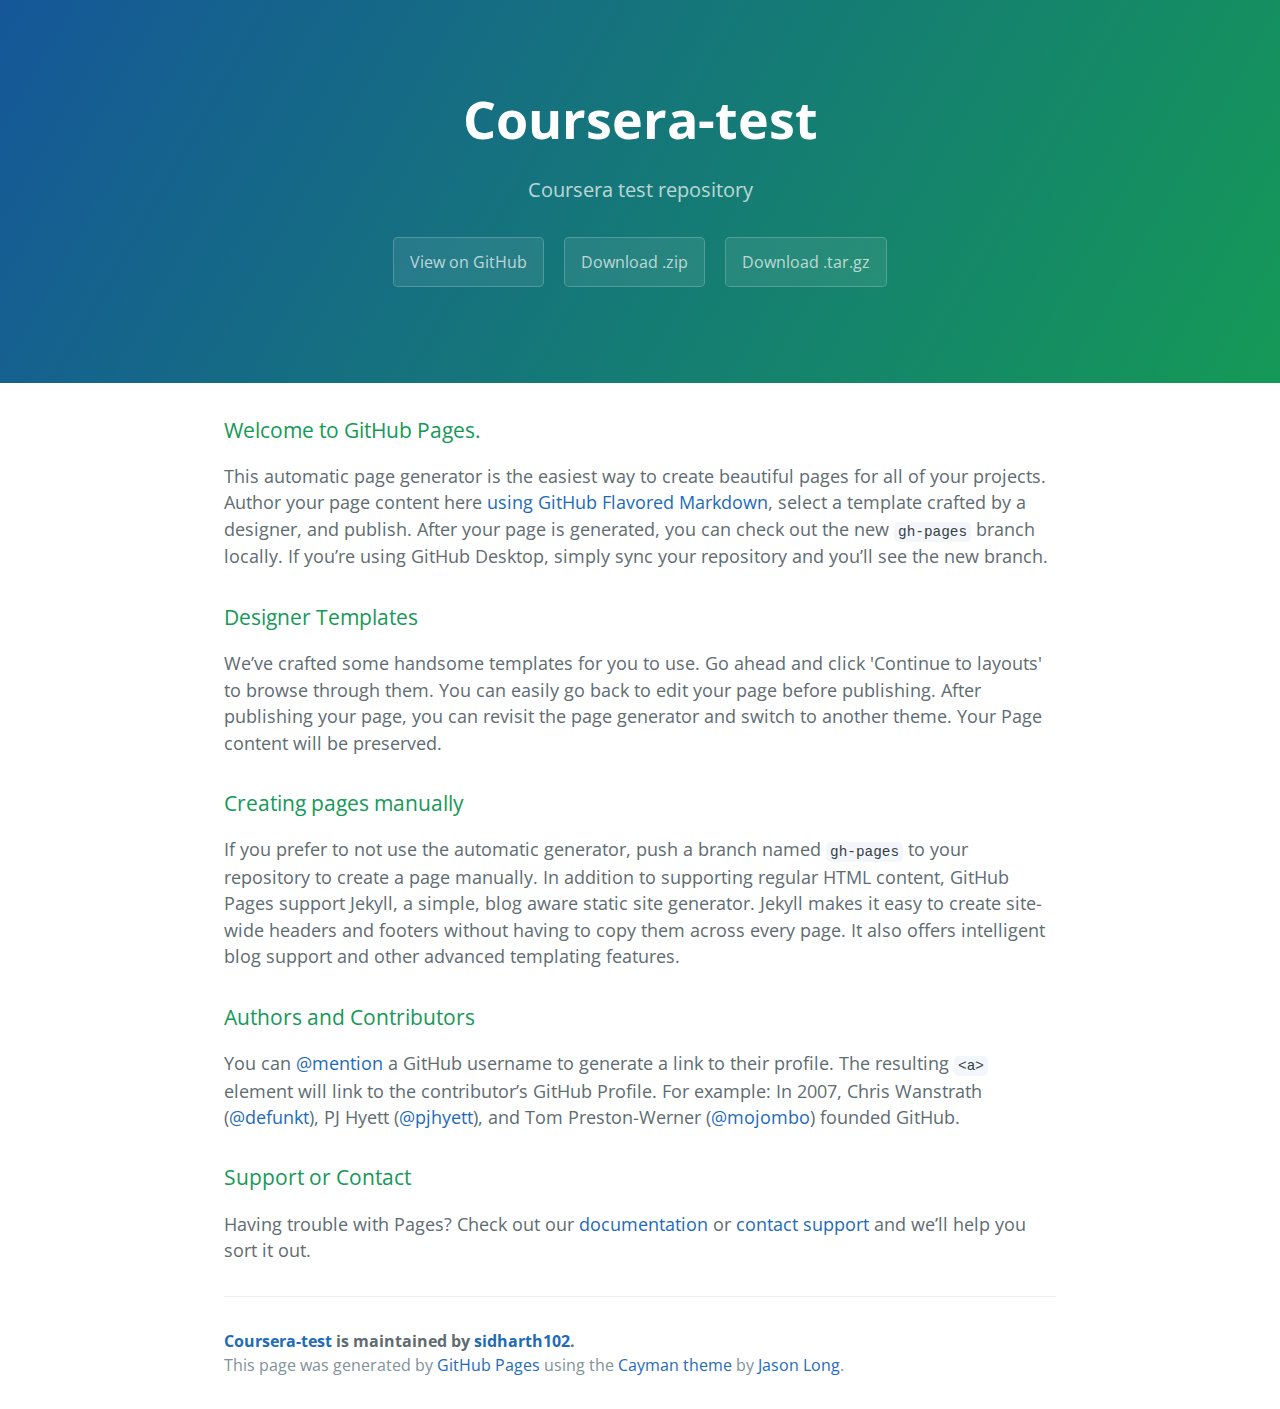
<file: index.html>
<!DOCTYPE html>
<html lang="en-us">
  <head>
    <meta charset="UTF-8">
    <title>Coursera-test by sidharth102</title>
    <meta name="viewport" content="width=device-width, initial-scale=1">
    <link rel="stylesheet" type="text/css" href="stylesheets/normalize.css" media="screen">
    <link href='https://fonts.googleapis.com/css?family=Open+Sans:400,700' rel='stylesheet' type='text/css'>
    <link rel="stylesheet" type="text/css" href="stylesheets/stylesheet.css" media="screen">
    <link rel="stylesheet" type="text/css" href="stylesheets/github-light.css" media="screen">
  </head>
  <body>
    <section class="page-header">
      <h1 class="project-name">Coursera-test</h1>
      <h2 class="project-tagline">Coursera test repository</h2>
      <a href="https://github.com/sidharth102/coursera-test" class="btn">View on GitHub</a>
      <a href="https://github.com/sidharth102/coursera-test/zipball/master" class="btn">Download .zip</a>
      <a href="https://github.com/sidharth102/coursera-test/tarball/master" class="btn">Download .tar.gz</a>
    </section>

    <section class="main-content">
      <h3>
<a id="welcome-to-github-pages" class="anchor" href="#welcome-to-github-pages" aria-hidden="true"><span aria-hidden="true" class="octicon octicon-link"></span></a>Welcome to GitHub Pages.</h3>

<p>This automatic page generator is the easiest way to create beautiful pages for all of your projects. Author your page content here <a href="https://guides.github.com/features/mastering-markdown/">using GitHub Flavored Markdown</a>, select a template crafted by a designer, and publish. After your page is generated, you can check out the new <code>gh-pages</code> branch locally. If you’re using GitHub Desktop, simply sync your repository and you’ll see the new branch.</p>

<h3>
<a id="designer-templates" class="anchor" href="#designer-templates" aria-hidden="true"><span aria-hidden="true" class="octicon octicon-link"></span></a>Designer Templates</h3>

<p>We’ve crafted some handsome templates for you to use. Go ahead and click 'Continue to layouts' to browse through them. You can easily go back to edit your page before publishing. After publishing your page, you can revisit the page generator and switch to another theme. Your Page content will be preserved.</p>

<h3>
<a id="creating-pages-manually" class="anchor" href="#creating-pages-manually" aria-hidden="true"><span aria-hidden="true" class="octicon octicon-link"></span></a>Creating pages manually</h3>

<p>If you prefer to not use the automatic generator, push a branch named <code>gh-pages</code> to your repository to create a page manually. In addition to supporting regular HTML content, GitHub Pages support Jekyll, a simple, blog aware static site generator. Jekyll makes it easy to create site-wide headers and footers without having to copy them across every page. It also offers intelligent blog support and other advanced templating features.</p>

<h3>
<a id="authors-and-contributors" class="anchor" href="#authors-and-contributors" aria-hidden="true"><span aria-hidden="true" class="octicon octicon-link"></span></a>Authors and Contributors</h3>

<p>You can <a href="https://help.github.com/articles/basic-writing-and-formatting-syntax/#mentioning-users-and-teams" class="user-mention">@mention</a> a GitHub username to generate a link to their profile. The resulting <code>&lt;a&gt;</code> element will link to the contributor’s GitHub Profile. For example: In 2007, Chris Wanstrath (<a href="https://github.com/defunkt" class="user-mention">@defunkt</a>), PJ Hyett (<a href="https://github.com/pjhyett" class="user-mention">@pjhyett</a>), and Tom Preston-Werner (<a href="https://github.com/mojombo" class="user-mention">@mojombo</a>) founded GitHub.</p>

<h3>
<a id="support-or-contact" class="anchor" href="#support-or-contact" aria-hidden="true"><span aria-hidden="true" class="octicon octicon-link"></span></a>Support or Contact</h3>

<p>Having trouble with Pages? Check out our <a href="https://help.github.com/pages">documentation</a> or <a href="https://github.com/contact">contact support</a> and we’ll help you sort it out.</p>

      <footer class="site-footer">
        <span class="site-footer-owner"><a href="https://github.com/sidharth102/coursera-test">Coursera-test</a> is maintained by <a href="https://github.com/sidharth102">sidharth102</a>.</span>

        <span class="site-footer-credits">This page was generated by <a href="https://pages.github.com">GitHub Pages</a> using the <a href="https://github.com/jasonlong/cayman-theme">Cayman theme</a> by <a href="https://twitter.com/jasonlong">Jason Long</a>.</span>
      </footer>

    </section>

  
  </body>
</html>
</file>
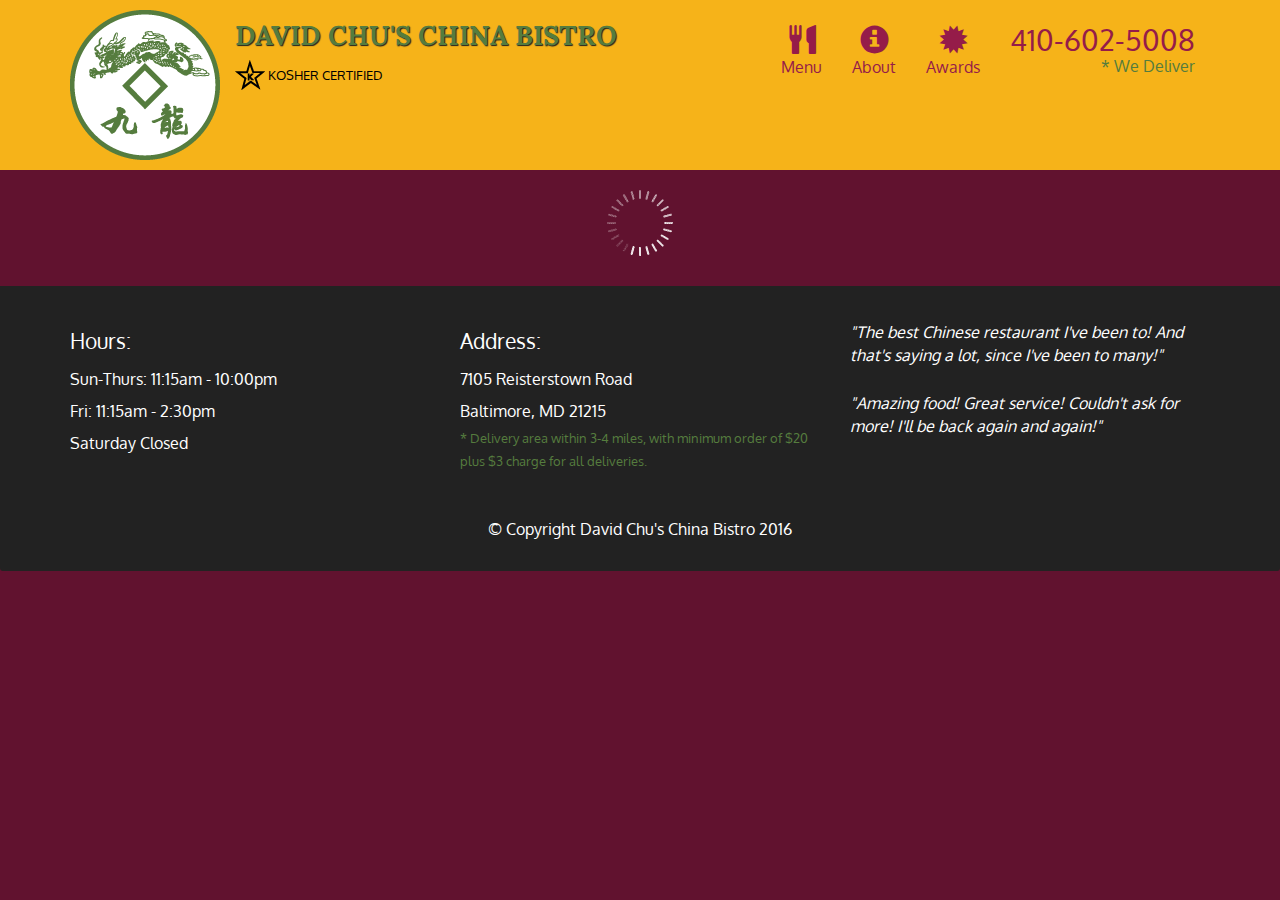
<file: mod4-sol/index.html>
<!doctype html>
<html lang="en">
  <head>
    <meta charset="utf-8">
    <meta http-equiv="X-UA-Compatible" content="IE=edge">
    <meta name="viewport" content="width=device-width, initial-scale=1">
    <title>David Chu's China Bistro</title>
    <link rel="stylesheet" href="css/bootstrap.min.css">
    <link rel="stylesheet" href="css/styles.css">
    <link href='https://fonts.googleapis.com/css?family=Oxygen:400,300,700' rel='stylesheet' type='text/css'>
    <link href='https://fonts.googleapis.com/css?family=Lora' rel='stylesheet' type='text/css'>
  </head>
<body>
  <header>
    <nav id="header-nav" class="navbar navbar-default">
      <div class="container">
        <div class="navbar-header">
          <a href="index.html" class="pull-left visible-md visible-lg">
            <div id="logo-img" alt="Logo image"></div>
          </a>

          <div class="navbar-brand">
            <a href="index.html"><h1>David Chu's China Bistro</h1></a>
            <p>
              <img src="images/star-k-logo.png" alt="Kosher certification">
              <span>Kosher Certified</span>
            </p>
          </div>

          <button id="navbarToggle" type="button" class="navbar-toggle collapsed" data-toggle="collapse" data-target="#collapsable-nav" aria-expanded="false">
            <span class="sr-only">Toggle navigation</span>
            <span class="icon-bar"></span>
            <span class="icon-bar"></span>
            <span class="icon-bar"></span>
          </button>
        </div>
        
        <div id="collapsable-nav" class="collapse navbar-collapse">
           <ul id="nav-list" class="nav navbar-nav navbar-right">
            <li id="navHomeButton" class="visible-xs active">
              <a href="index.html">
                <span class="glyphicon glyphicon-home"></span> Home</a>
            </li>
            <li id="navMenuButton">
              <a href="#" onclick="$dc.loadMenuCategories();">
                <span class="glyphicon glyphicon-cutlery"></span><br class="hidden-xs"> Menu</a>
            </li>
            <li>
              <a href="#">
                <span class="glyphicon glyphicon-info-sign"></span><br class="hidden-xs"> About</a>
            </li>
            <li>
              <a href="#">
                <span class="glyphicon glyphicon-certificate"></span><br class="hidden-xs"> Awards</a>
            </li>
            <li id="phone" class="hidden-xs">
              <a href="tel:410-602-5008">
                <span>410-602-5008</span></a><div>* We Deliver</div>
            </li>
          </ul><!-- #nav-list -->
        </div><!-- .collapse .navbar-collapse -->
      </div><!-- .container -->
    </nav><!-- #header-nav -->
  </header>

  <div id="call-btn" class="visible-xs">
    <a class="btn" href="tel:410-602-5008">
    <span class="glyphicon glyphicon-earphone"></span>
    410-602-5008
    </a>
  </div>
  <div id="xs-deliver" class="text-center visible-xs">* We Deliver</div>

  <div id="main-content" class="container"></div>

  <footer class="panel-footer">
    <div class="container">
      <div class="row">
        <section id="hours" class="col-sm-4">
          <span>Hours:</span><br>
          Sun-Thurs: 11:15am - 10:00pm<br>
          Fri: 11:15am - 2:30pm<br>
          Saturday Closed
          <hr class="visible-xs">
        </section>
        <section id="address" class="col-sm-4">
          <span>Address:</span><br>
          7105 Reisterstown Road<br>
          Baltimore, MD 21215
          <p>* Delivery area within 3-4 miles, with minimum order of $20 plus $3 charge for all deliveries.</p>
          <hr class="visible-xs">
        </section>
        <section id="testimonials" class="col-sm-4">
          <p>"The best Chinese restaurant I've been to! And that's saying a lot, since I've been to many!"</p>
          <p>"Amazing food! Great service! Couldn't ask for more! I'll be back again and again!"</p>
        </section>
      </div>
      <div class="text-center">&copy; Copyright David Chu's China Bistro 2016</div>
    </div>
  </footer>

  <!-- jQuery (Bootstrap JS plugins depend on it) -->
  <script src="js/jquery-2.1.4.min.js"></script>
  <script src="js/bootstrap.min.js"></script>
  <script src="js/ajax-utils.js"></script>
  <script src="js/script.js"></script>
</body>
</html>
</file>
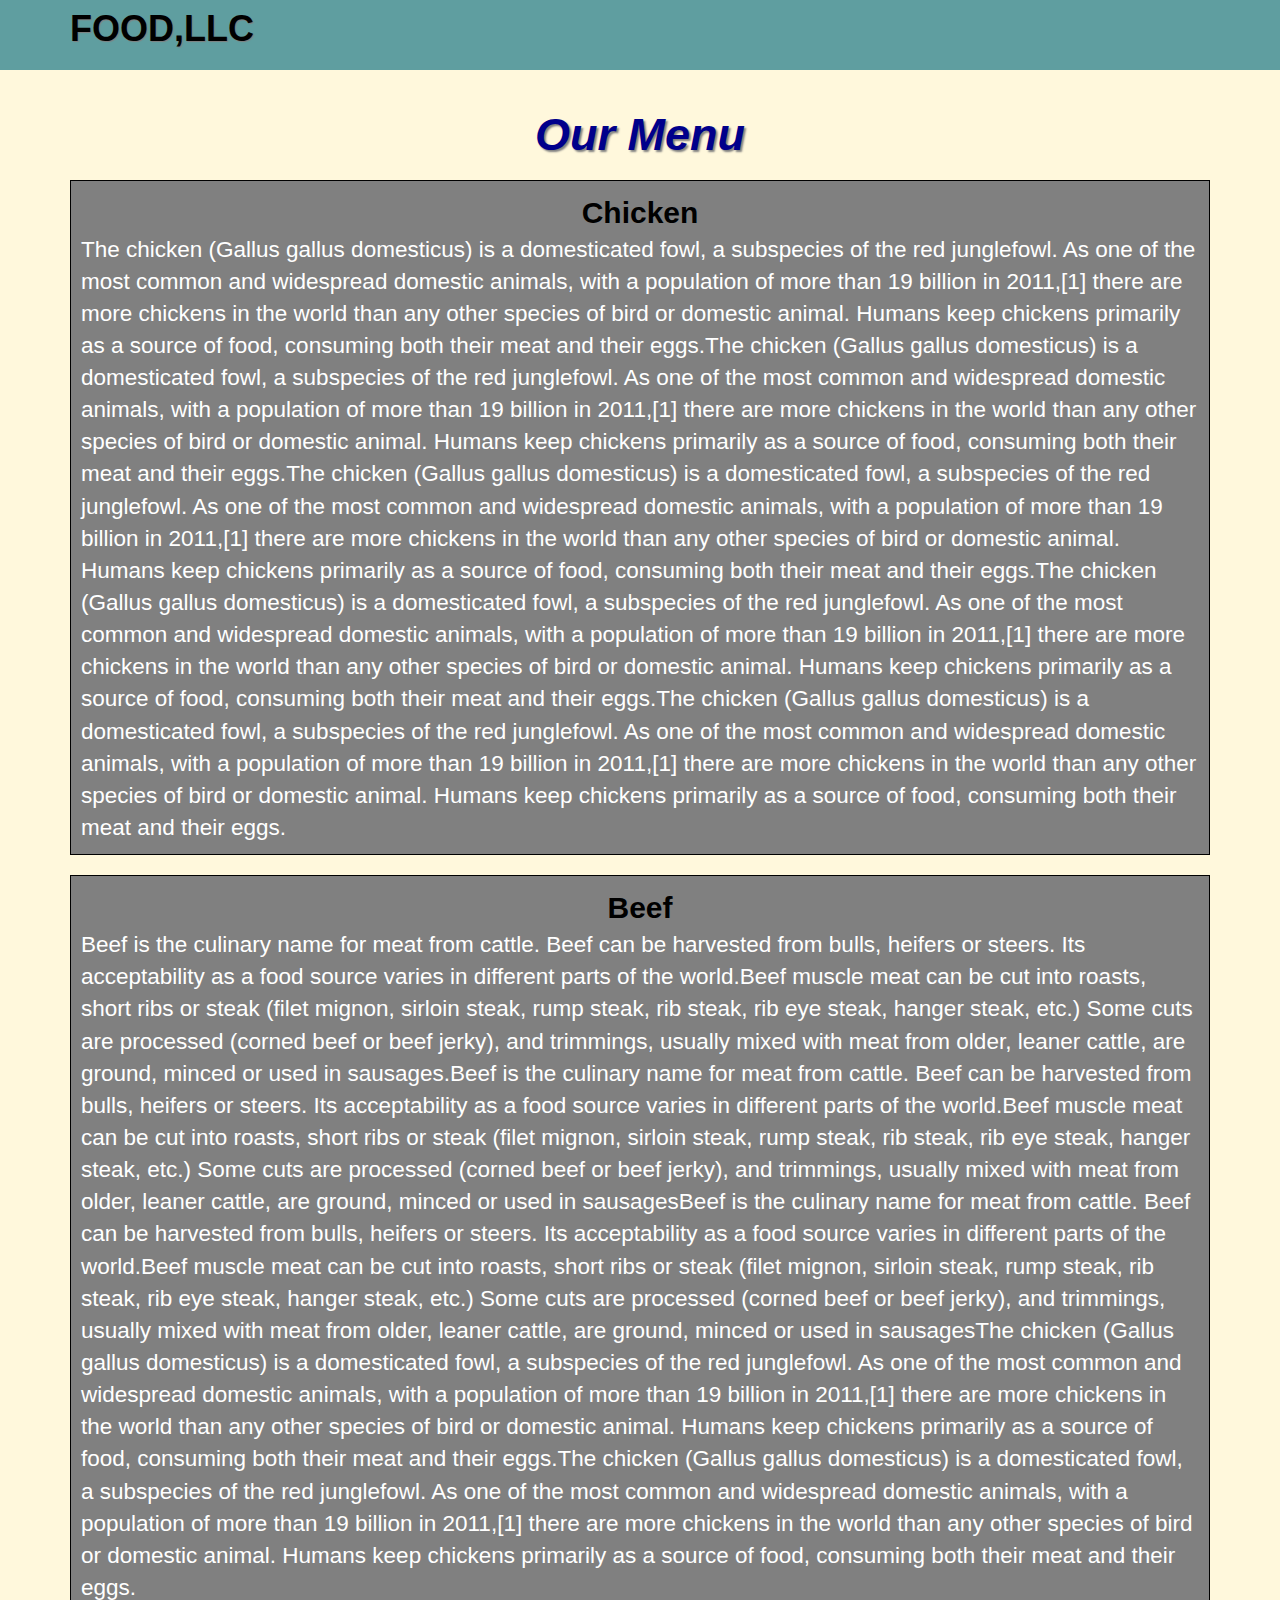
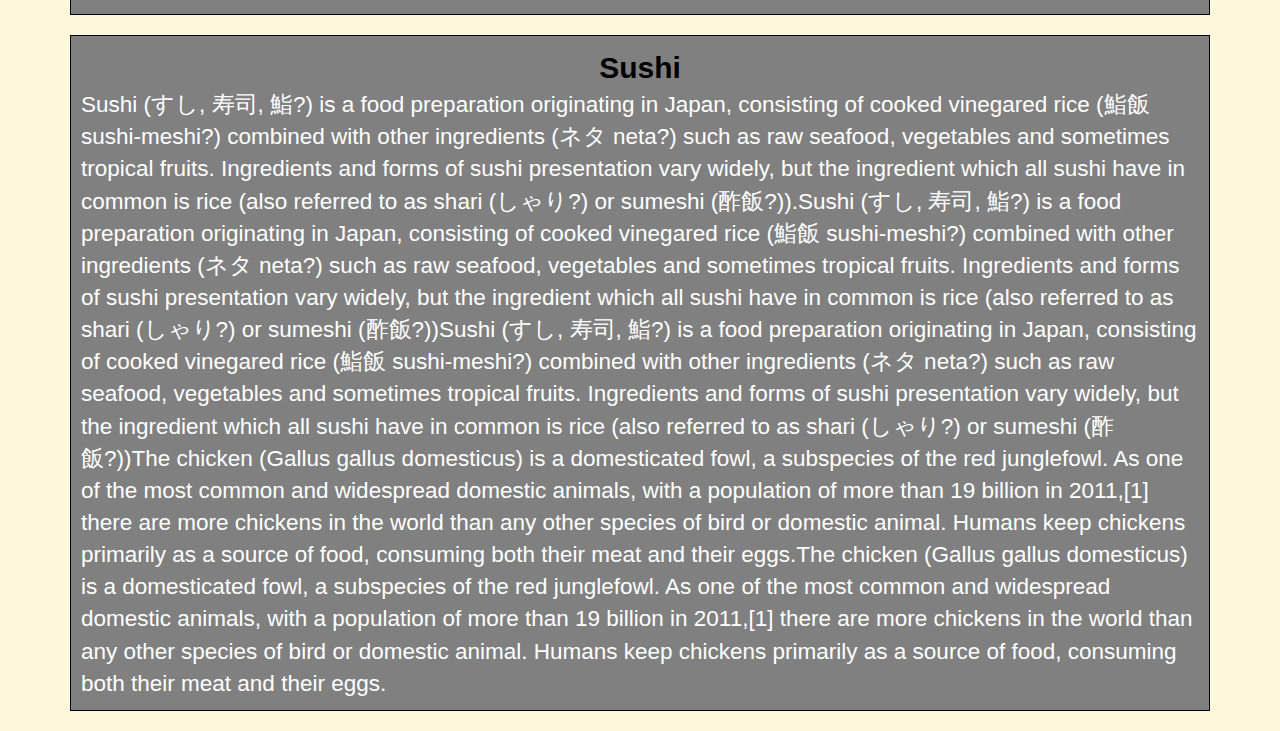
<file: Site 1/index.html>
<!DOCTYPE html>
<html lang="en">
  <head>
    <meta charset="utf-8">
    <meta http-equiv="X-UA-Compatible" content="IE=edge">
    <meta name="viewport" content="width=device-width, initial-scale=1">
    <title>FOOD</title>
    <link rel="stylesheet" href="css/bootstrap.min.css">
    <link rel="stylesheet" href="css/styles.css">
    </head>  
    <body>
      <header>
        <nav id="header-nav" class="navbar navbar-default">
          <div class="container">
              <div class="navbar-header">
            <div class="navbar-brand">
              <a href="index.html"><h1>FOOD,LLC</h1></a>    
              </div>
              
              <button type="button" class="navbar-toggle collapsed" data-toggle="collapse" data-target="#collapse-1" aria-expanded="false">
        <span class="sr-only">Toggle navigation</span>
        <span class="icon-bar"></span>
        <span class="icon-bar"></span>
        <span class="icon-bar"></span>
      </button>
                  </div>
              
              <div id="collapse-1" class="collapse navbar-collapse">
              <ul id="nav-list" class="nav navbar-nav navbar-right">
                  <li class="visible-xs">
                  <a href="#sec1">Chicken</a>
                  </li>
                  <li class="visible-xs">
                  <a href="#sec2">Beef</a>
                  </li>
                  <li class="visible-xs">
                  <a href="#sec3">Sushi</a>
                  </li>
                  </ul>
              </div>
            </div>
          </nav>
        </header>
        
        <div id="main-content" class="container">
        <h1 class="text-center">Our Menu</h1>
          <div class="row">
            <div class="col-xs-12">
	           <section id="sec1">
                 <h2>Chicken</h2>    
                    The chicken (Gallus gallus domesticus) is a domesticated fowl, a subspecies of the red junglefowl. As one of the most common and widespread domestic animals, with a population of more than 19 billion in 2011,[1] there are more chickens in the world than any other species of bird or domestic animal. Humans keep chickens primarily as a source of food, consuming both their meat and their eggs.The chicken (Gallus gallus domesticus) is a domesticated fowl, a subspecies of the red junglefowl. As one of the most common and widespread domestic animals, with a population of more than 19 billion in 2011,[1] there are more chickens in the world than any other species of bird or domestic animal. Humans keep chickens primarily as a source of food, consuming both their meat and their eggs.The chicken (Gallus gallus domesticus) is a domesticated fowl, a subspecies of the red junglefowl. As one of the most common and widespread domestic animals, with a population of more than 19 billion in 2011,[1] there are more chickens in the world than any other species of bird or domestic animal. Humans keep chickens primarily as a source of food, consuming both their meat and their eggs.The chicken (Gallus gallus domesticus) is a domesticated fowl, a subspecies of the red junglefowl. As one of the most common and widespread domestic animals, with a population of more than 19 billion in 2011,[1] there are more chickens in the world than any other species of bird or domestic animal. Humans keep chickens primarily as a source of food, consuming both their meat and their eggs.The chicken (Gallus gallus domesticus) is a domesticated fowl, a subspecies of the red junglefowl. As one of the most common and widespread domestic animals, with a population of more than 19 billion in 2011,[1] there are more chickens in the world than any other species of bird or domestic animal. Humans keep chickens primarily as a source of food, consuming both their meat and their eggs.</section>
            </div>
            <div class="col-xs-12">
                <section id="sec2">
                  <h2>Beef</h2> 
                    Beef is the culinary name for meat from cattle. Beef can be harvested from bulls, heifers or steers. Its acceptability as a food source varies in different parts of the world.Beef muscle meat can be cut into roasts, short ribs or steak (filet mignon, sirloin steak, rump steak, rib steak, rib eye steak, hanger steak, etc.) Some cuts are processed (corned beef or beef jerky), and trimmings, usually mixed with meat from older, leaner cattle, are ground, minced or used in sausages.Beef is the culinary name for meat from cattle. Beef can be harvested from bulls, heifers or steers. Its acceptability as a food source varies in different parts of the world.Beef muscle meat can be cut into roasts, short ribs or steak (filet mignon, sirloin steak, rump steak, rib steak, rib eye steak, hanger steak, etc.) Some cuts are processed (corned beef or beef jerky), and trimmings, usually mixed with meat from older, leaner cattle, are ground, minced or used in sausagesBeef is the culinary name for meat from cattle. Beef can be harvested from bulls, heifers or steers. Its acceptability as a food source varies in different parts of the world.Beef muscle meat can be cut into roasts, short ribs or steak (filet mignon, sirloin steak, rump steak, rib steak, rib eye steak, hanger steak, etc.) Some cuts are processed (corned beef or beef jerky), and trimmings, usually mixed with meat from older, leaner cattle, are ground, minced or used in sausagesThe chicken (Gallus gallus domesticus) is a domesticated fowl, a subspecies of the red junglefowl. As one of the most common and widespread domestic animals, with a population of more than 19 billion in 2011,[1] there are more chickens in the world than any other species of bird or domestic animal. Humans keep chickens primarily as a source of food, consuming both their meat and their eggs.The chicken (Gallus gallus domesticus) is a domesticated fowl, a subspecies of the red junglefowl. As one of the most common and widespread domestic animals, with a population of more than 19 billion in 2011,[1] there are more chickens in the world than any other species of bird or domestic animal. Humans keep chickens primarily as a source of food, consuming both their meat and their eggs.</section>
            </div>
            <div class="col-xs-12">
                <section id="sec3">
                  <h2>Sushi</h2> 
                    Sushi (すし, 寿司, 鮨?) is a food preparation originating in Japan, consisting of cooked vinegared rice (鮨飯 sushi-meshi?) combined with other ingredients (ネタ neta?) such as raw seafood, vegetables and sometimes tropical fruits. Ingredients and forms of sushi presentation vary widely, but the ingredient which all sushi have in common is rice (also referred to as shari (しゃり?) or sumeshi (酢飯?)).Sushi (すし, 寿司, 鮨?) is a food preparation originating in Japan, consisting of cooked vinegared rice (鮨飯 sushi-meshi?) combined with other ingredients (ネタ neta?) such as raw seafood, vegetables and sometimes tropical fruits. Ingredients and forms of sushi presentation vary widely, but the ingredient which all sushi have in common is rice (also referred to as shari (しゃり?) or sumeshi (酢飯?))Sushi (すし, 寿司, 鮨?) is a food preparation originating in Japan, consisting of cooked vinegared rice (鮨飯 sushi-meshi?) combined with other ingredients (ネタ neta?) such as raw seafood, vegetables and sometimes tropical fruits. Ingredients and forms of sushi presentation vary widely, but the ingredient which all sushi have in common is rice (also referred to as shari (しゃり?) or sumeshi (酢飯?))The chicken (Gallus gallus domesticus) is a domesticated fowl, a subspecies of the red junglefowl. As one of the most common and widespread domestic animals, with a population of more than 19 billion in 2011,[1] there are more chickens in the world than any other species of bird or domestic animal. Humans keep chickens primarily as a source of food, consuming both their meat and their eggs.The chicken (Gallus gallus domesticus) is a domesticated fowl, a subspecies of the red junglefowl. As one of the most common and widespread domestic animals, with a population of more than 19 billion in 2011,[1] there are more chickens in the world than any other species of bird or domestic animal. Humans keep chickens primarily as a source of food, consuming both their meat and their eggs.</section>
            </div>    	
          </div>
        </div>
        
        
        
        
        <script src="js/jquery-1.12.2.min.js"></script>
        <script src="js/bootstrap.min.js"></script>
      </body>
</html>
</file>
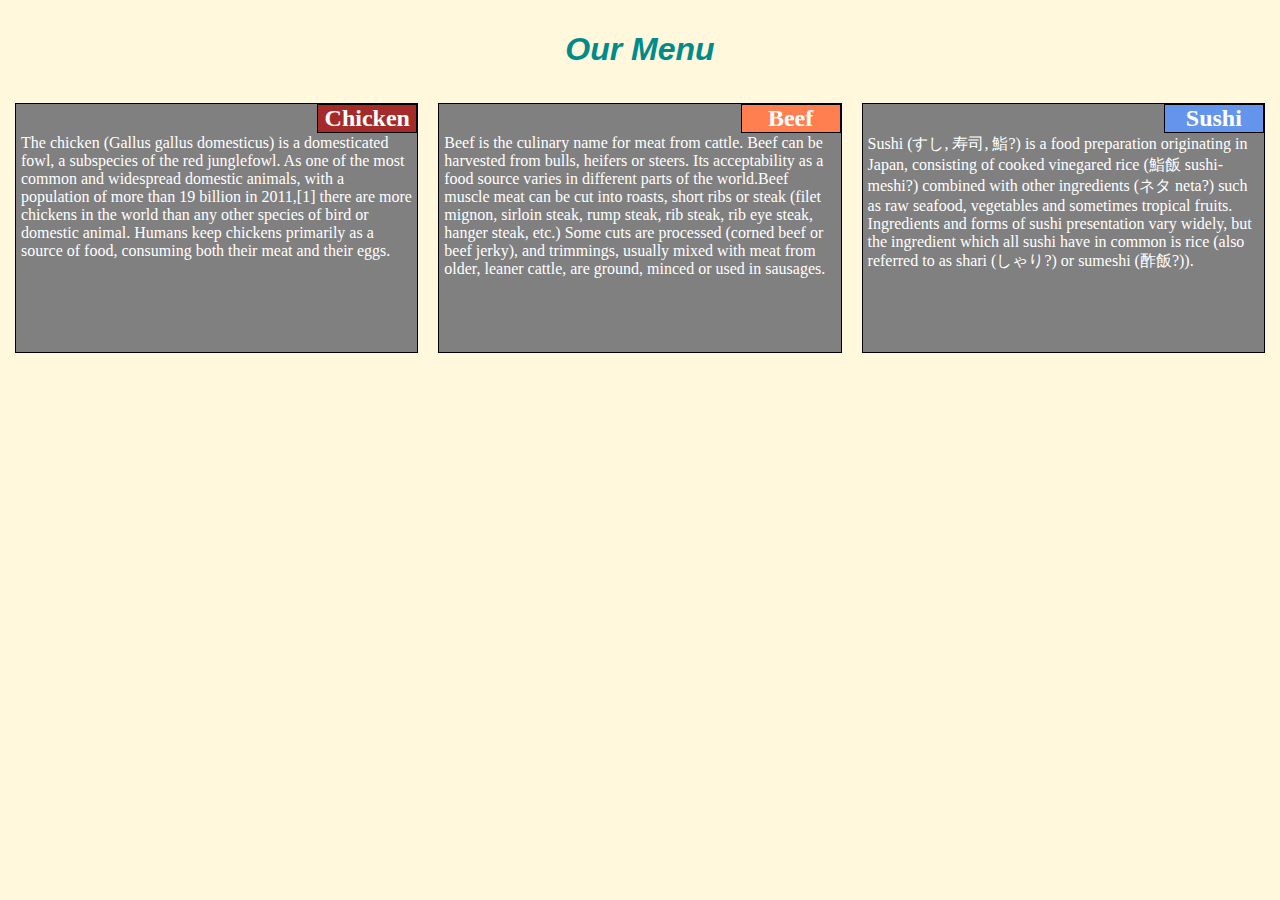
<file: site/index.html>
<!DOCTYPE html>
<html lang="en-US">
<head>
<meta charset="utf-8">
<meta name="viewport" content="width=device-width, initial-scale=1">
<link rel="stylesheet" href="css/styles.css">
<title>Assignment Module 2</title>
</head>
<body>
    <h1><i>Our Menu</i></h1>
<div class="row">
  <div class="col-lg-4 col-TB-6 col-MB-12">
	<section id="sec1">
      <h2 id="h1">Chicken</h2>    
      The chicken (Gallus gallus domesticus) is a domesticated fowl, a subspecies of the red junglefowl. As one of the most common and widespread domestic animals, with a population of more than 19 billion in 2011,[1] there are more chickens in the world than any other species of bird or domestic animal. Humans keep chickens primarily as a source of food, consuming both their meat and their eggs.</section>
  </div>
  <div class="col-lg-4 col-TB-6 col-MB-12">
     <section id="sec2">
        <h2>Beef</h2> 
      Beef is the culinary name for meat from cattle. Beef can be harvested from bulls, heifers or steers. Its acceptability as a food source varies in different parts of the world.Beef muscle meat can be cut into roasts, short ribs or steak (filet mignon, sirloin steak, rump steak, rib steak, rib eye steak, hanger steak, etc.) Some cuts are processed (corned beef or beef jerky), and trimmings, usually mixed with meat from older, leaner cattle, are ground, minced or used in sausages.</section>
  </div>
  <div class="col-lg-4 col-TB-12 col-MB-12">
     <section id="sec3">
        <h2 id="h3">Sushi</h2> 
      Sushi (すし, 寿司, 鮨?) is a food preparation originating in Japan, consisting of cooked vinegared rice (鮨飯 sushi-meshi?) combined with other ingredients (ネタ neta?) such as raw seafood, vegetables and sometimes tropical fruits. Ingredients and forms of sushi presentation vary widely, but the ingredient which all sushi have in common is rice (also referred to as shari (しゃり?) or sumeshi (酢飯?)).</section>
  </div>    	
</div>
</body>
</html>
</file>
<file: stylesheets/stylesheet.css>
* {
  box-sizing: border-box; }

body {
  padding: 0;
  margin: 0;
  font-family: "Open Sans", "Helvetica Neue", Helvetica, Arial, sans-serif;
  font-size: 16px;
  line-height: 1.5;
  color: #606c71; }

a {
  color: #1e6bb8;
  text-decoration: none; }
  a:hover {
    text-decoration: underline; }

.btn {
  display: inline-block;
  margin-bottom: 1rem;
  color: rgba(255, 255, 255, 0.7);
  background-color: rgba(255, 255, 255, 0.08);
  border-color: rgba(255, 255, 255, 0.2);
  border-style: solid;
  border-width: 1px;
  border-radius: 0.3rem;
  transition: color 0.2s, background-color 0.2s, border-color 0.2s; }
  .btn + .btn {
    margin-left: 1rem; }

.btn:hover {
  color: rgba(255, 255, 255, 0.8);
  text-decoration: none;
  background-color: rgba(255, 255, 255, 0.2);
  border-color: rgba(255, 255, 255, 0.3); }

@media screen and (min-width: 64em) {
  .btn {
    padding: 0.75rem 1rem; } }

@media screen and (min-width: 42em) and (max-width: 64em) {
  .btn {
    padding: 0.6rem 0.9rem;
    font-size: 0.9rem; } }

@media screen and (max-width: 42em) {
  .btn {
    display: block;
    width: 100%;
    padding: 0.75rem;
    font-size: 0.9rem; }
    .btn + .btn {
      margin-top: 1rem;
      margin-left: 0; } }

.page-header {
  color: #fff;
  text-align: center;
  background-color: #159957;
  background-image: linear-gradient(120deg, #155799, #159957); }

@media screen and (min-width: 64em) {
  .page-header {
    padding: 5rem 6rem; } }

@media screen and (min-width: 42em) and (max-width: 64em) {
  .page-header {
    padding: 3rem 4rem; } }

@media screen and (max-width: 42em) {
  .page-header {
    padding: 2rem 1rem; } }

.project-name {
  margin-top: 0;
  margin-bottom: 0.1rem; }

@media screen and (min-width: 64em) {
  .project-name {
    font-size: 3.25rem; } }

@media screen and (min-width: 42em) and (max-width: 64em) {
  .project-name {
    font-size: 2.25rem; } }

@media screen and (max-width: 42em) {
  .project-name {
    font-size: 1.75rem; } }

.project-tagline {
  margin-bottom: 2rem;
  font-weight: normal;
  opacity: 0.7; }

@media screen and (min-width: 64em) {
  .project-tagline {
    font-size: 1.25rem; } }

@media screen and (min-width: 42em) and (max-width: 64em) {
  .project-tagline {
    font-size: 1.15rem; } }

@media screen and (max-width: 42em) {
  .project-tagline {
    font-size: 1rem; } }

.main-content :first-child {
  margin-top: 0; }
.main-content img {
  max-width: 100%; }
.main-content h1, .main-content h2, .main-content h3, .main-content h4, .main-content h5, .main-content h6 {
  margin-top: 2rem;
  margin-bottom: 1rem;
  font-weight: normal;
  color: #159957; }
.main-content p {
  margin-bottom: 1em; }
.main-content code {
  padding: 2px 4px;
  font-family: Consolas, "Liberation Mono", Menlo, Courier, monospace;
  font-size: 0.9rem;
  color: #383e41;
  background-color: #f3f6fa;
  border-radius: 0.3rem; }
.main-content pre {
  padding: 0.8rem;
  margin-top: 0;
  margin-bottom: 1rem;
  font: 1rem Consolas, "Liberation Mono", Menlo, Courier, monospace;
  color: #567482;
  word-wrap: normal;
  background-color: #f3f6fa;
  border: solid 1px #dce6f0;
  border-radius: 0.3rem; }
  .main-content pre > code {
    padding: 0;
    margin: 0;
    font-size: 0.9rem;
    color: #567482;
    word-break: normal;
    white-space: pre;
    background: transparent;
    border: 0; }
.main-content .highlight {
  margin-bottom: 1rem; }
  .main-content .highlight pre {
    margin-bottom: 0;
    word-break: normal; }
.main-content .highlight pre, .main-content pre {
  padding: 0.8rem;
  overflow: auto;
  font-size: 0.9rem;
  line-height: 1.45;
  border-radius: 0.3rem; }
.main-content pre code, .main-content pre tt {
  display: inline;
  max-width: initial;
  padding: 0;
  margin: 0;
  overflow: initial;
  line-height: inherit;
  word-wrap: normal;
  background-color: transparent;
  border: 0; }
  .main-content pre code:before, .main-content pre code:after, .main-content pre tt:before, .main-content pre tt:after {
    content: normal; }
.main-content ul, .main-content ol {
  margin-top: 0; }
.main-content blockquote {
  padding: 0 1rem;
  margin-left: 0;
  color: #819198;
  border-left: 0.3rem solid #dce6f0; }
  .main-content blockquote > :first-child {
    margin-top: 0; }
  .main-content blockquote > :last-child {
    margin-bottom: 0; }
.main-content table {
  display: block;
  width: 100%;
  overflow: auto;
  word-break: normal;
  word-break: keep-all; }
  .main-content table th {
    font-weight: bold; }
  .main-content table th, .main-content table td {
    padding: 0.5rem 1rem;
    border: 1px solid #e9ebec; }
.main-content dl {
  padding: 0; }
  .main-content dl dt {
    padding: 0;
    margin-top: 1rem;
    font-size: 1rem;
    font-weight: bold; }
  .main-content dl dd {
    padding: 0;
    margin-bottom: 1rem; }
.main-content hr {
  height: 2px;
  padding: 0;
  margin: 1rem 0;
  background-color: #eff0f1;
  border: 0; }

@media screen and (min-width: 64em) {
  .main-content {
    max-width: 64rem;
    padding: 2rem 6rem;
    margin: 0 auto;
    font-size: 1.1rem; } }

@media screen and (min-width: 42em) and (max-width: 64em) {
  .main-content {
    padding: 2rem 4rem;
    font-size: 1.1rem; } }

@media screen and (max-width: 42em) {
  .main-content {
    padding: 2rem 1rem;
    font-size: 1rem; } }

.site-footer {
  padding-top: 2rem;
  margin-top: 2rem;
  border-top: solid 1px #eff0f1; }

.site-footer-owner {
  display: block;
  font-weight: bold; }

.site-footer-credits {
  color: #819198; }

@media screen and (min-width: 64em) {
  .site-footer {
    font-size: 1rem; } }

@media screen and (min-width: 42em) and (max-width: 64em) {
  .site-footer {
    font-size: 1rem; } }

@media screen and (max-width: 42em) {
  .site-footer {
    font-size: 0.9rem; } }
</file>
<file: stylesheets/github-light.css>
/*
   Copyright 2014 GitHub Inc.

   Licensed under the Apache License, Version 2.0 (the "License");
   you may not use this file except in compliance with the License.
   You may obtain a copy of the License at

       http://www.apache.org/licenses/LICENSE-2.0

   Unless required by applicable law or agreed to in writing, software
   distributed under the License is distributed on an "AS IS" BASIS,
   WITHOUT WARRANTIES OR CONDITIONS OF ANY KIND, either express or implied.
   See the License for the specific language governing permissions and
   limitations under the License.

*/

.pl-c /* comment */ {
  color: #969896;
}

.pl-c1      /* constant, markup.raw, meta.diff.header, meta.module-reference, meta.property-name, support, support.constant, support.variable, variable.other.constant */,
.pl-s .pl-v /* string variable */ {
  color: #0086b3;
}

.pl-e  /* entity */,
.pl-en /* entity.name */ {
  color: #795da3;
}

.pl-s .pl-s1 /* string source */,
.pl-smi      /* storage.modifier.import, storage.modifier.package, storage.type.java, variable.other, variable.parameter.function */ {
  color: #333;
}

.pl-ent /* entity.name.tag */ {
  color: #63a35c;
}

.pl-k /* keyword, storage, storage.type */ {
  color: #a71d5d;
}

.pl-pds              /* punctuation.definition.string, string.regexp.character-class */,
.pl-s                /* string */,
.pl-s .pl-pse .pl-s1 /* string punctuation.section.embedded source */,
.pl-sr               /* string.regexp */,
.pl-sr .pl-cce       /* string.regexp constant.character.escape */,
.pl-sr .pl-sra       /* string.regexp string.regexp.arbitrary-repitition */,
.pl-sr .pl-sre       /* string.regexp source.ruby.embedded */ {
  color: #183691;
}

.pl-v /* variable */ {
  color: #ed6a43;
}

.pl-id /* invalid.deprecated */ {
  color: #b52a1d;
}

.pl-ii /* invalid.illegal */ {
  background-color: #b52a1d;
  color: #f8f8f8;
}

.pl-sr .pl-cce /* string.regexp constant.character.escape */ {
  color: #63a35c;
  font-weight: bold;
}

.pl-ml /* markup.list */ {
  color: #693a17;
}

.pl-mh        /* markup.heading */,
.pl-mh .pl-en /* markup.heading entity.name */,
.pl-ms        /* meta.separator */ {
  color: #1d3e81;
  font-weight: bold;
}

.pl-mq /* markup.quote */ {
  color: #008080;
}

.pl-mi /* markup.italic */ {
  color: #333;
  font-style: italic;
}

.pl-mb /* markup.bold */ {
  color: #333;
  font-weight: bold;
}

.pl-md /* markup.deleted, meta.diff.header.from-file */ {
  background-color: #ffecec;
  color: #bd2c00;
}

.pl-mi1 /* markup.inserted, meta.diff.header.to-file */ {
  background-color: #eaffea;
  color: #55a532;
}

.pl-mdr /* meta.diff.range */ {
  color: #795da3;
  font-weight: bold;
}

.pl-mo /* meta.output */ {
  color: #1d3e81;
}
</file>
<file: mod4-sol/css/styles.css>
body {
  font-size: 16px;
  color: #fff;
  background-color: #61122f;
  font-family: 'Oxygen', sans-serif;
}

/** HEADER **/
#header-nav {
  background-color: #f6b319;
  border-radius: 0;
  border: 0;
}

#logo-img {
  background: url('../images/restaurant-logo_large.png') no-repeat;
  width: 150px;
  height: 150px;
  margin: 10px 15px 10px 0;
}

.navbar-brand {
  padding-top: 25px;
}
.navbar-brand h1 { /* Restaurant name */
  font-family: 'Lora', serif;
  color: #557c3e;
  font-size: 1.5em;
  text-transform: uppercase;
  font-weight: bold;
  text-shadow: 1px 1px 1px #222;
  margin-top: 0;
  margin-bottom: 0;
  line-height: .75;
}
.navbar-brand a:hover, .navbar-brand a:focus {
  text-decoration: none;
}
.navbar-brand p { /* Kosher cert */
  color: #000;
  text-transform: uppercase;
  font-size: .7em;
  margin-top: 15px;
}
.navbar-brand p span { /* Star-K */
  vertical-align: middle;
}

#nav-list {
  margin-top: 10px;
}
#nav-list a {
  color: #951C49;
  text-align: center;
}
#nav-list a:hover {
  background: #E7E7E7;
}
#nav-list a span {
  font-size: 1.8em;
}

#phone {
  margin-top: 5px;
}
#phone a { /* Phone number */
  text-align: right;
  padding-bottom: 0;
}
#phone div { /* We Deliver */
  color: #557c3e;
  text-align: right;
  padding-right: 15px;
}

.navbar-header button.navbar-toggle, .navbar-header .icon-bar {
  border: 1px solid #61122f;
}
.navbar-header button.navbar-toggle {
  clear: both;
  margin-top: -30px;
}
/* END HEADER */

/* FOOTER */
.panel-footer {
  margin-top: 30px;
  padding-top: 35px;
  padding-bottom: 30px;
  background-color: #222;
  border-top: 0;
}
.panel-footer div.row {
  margin-bottom: 35px;
}
#hours, #address {
  line-height: 2;
}
#hours > span, #address > span {
  font-size: 1.3em;
}
#address p {
  color: #557c3e;
  font-size: .8em;
  line-height: 1.8;
}
#testimonials {
  font-style: italic;
}
#testimonials p:nth-child(2) {
  margin-top: 25px;
}
/* END FOOTER */



/* HOME PAGE */
.container .jumbotron {
  box-shadow: 0 0 50px #3F0C1F;
  border: 2px solid #3F0C1F;
}

#menu-tile, #specials-tile, #map-tile {
  height: 250px;
  width: 100%;
  margin-bottom: 15px;
  position: relative;
  border: 2px solid #3F0C1F;
  overflow: hidden;
}
#menu-tile:hover, #specials-tile:hover, #map-tile:hover {
  box-shadow: 0 1px 5px 1px #cccccc;
}
#menu-tile {
  background: url('../images/menu-tile.jpg') no-repeat;
  background-position: center;
}
#specials-tile {
  background: url('../images/specials-tile.jpg') no-repeat;
  background-position: center;
}
#menu-tile span, #specials-tile span, #map-tile span {
  position: absolute;
  bottom: 0;
  right: 0;
  width: 100%;
  text-align: center;
  font-size: 1.6em;
  text-transform: uppercase;
  background-color: #000;
  color: #fff;
  opacity: .8;
}
/* END HOME PAGE */

/* MENU CATEGORIES PAGE */
.category-tile { 
  position: relative;
  border: 2px solid #3F0C1F;
  overflow: hidden;
  width: 200px;
  height: 200px;
  margin: 0 auto 15px;
}
.category-tile span {
  position: absolute;
  bottom: 0;
  right: 0;
  width: 100%;
  text-align: center;
  font-size: 1.2em;
  text-transform: uppercase;
  background-color: #000;
  color: #fff;
  opacity: .8;
}
.category-tile:hover {
  box-shadow: 0 1px 5px 1px #cccccc;
}

#menu-categories-title + div {
  margin-bottom: 50px;
}
/* END MENU CATEGORIES PAGE */

/* SINGLE CATEGORY PAGE */
.menu-item-tile {
  margin-bottom: 25px;
}
.menu-item-tile hr {
  width: 80%;
}
.menu-item-tile .menu-item-price {
  font-size: 1.1em;
  text-align: right;
  margin-top: -15px;
  margin-right: -15px;
}
.menu-item-tile .menu-item-price span {
  font-size: .6em;
}
.menu-item-photo {
  position: relative;
  border: 2px solid #3F0C1F; 
  overflow: hidden;
  padding: 0;
  margin-right: -15px;
  margin-left: auto;
  margin-bottom: 20px;
  max-width: 250px;
}
.menu-item-photo div {
  position: absolute;
  bottom: 0;
  right: 0;
  width: 80px;
  background-color: #557c3e;
  text-align: center;
}
.menu-item-description {
  padding-right: 30px;
}
h3.menu-item-title {
  margin: 0 0 10px;
}
.menu-item-details {
  font-size: .9em;
  font-style: italic;
}
/* END SINGLE CATEGORY PAGE */


/********** Large devices only **********/
@media (min-width: 1200px) {
  .container .jumbotron {
    background: url('../images/jumbotron_1200.jpg') no-repeat;
    height: 675px;
  }
}

/********** Medium devices only **********/
@media (min-width: 992px) and (max-width: 1199px) {
  /* Header */
  #logo-img {
    background: url('../images/restaurant-logo_medium.png') no-repeat;
    width: 100px;
    height: 100px;
    margin: 5px 5px 5px 0;
  }
  /* End Header */

  /* Home Page */
  .container .jumbotron {
    background: url('../images/jumbotron_992.jpg') no-repeat;
    height: 558px;
  }
  /* End Home Page */
}

/********** Small devices only **********/
@media (min-width: 768px) and (max-width: 991px) {
  /* Home Page */
  .container .jumbotron {
    background: url('../images/jumbotron_768.jpg') no-repeat;
    height: 432px;
  }
  /* End Home Page */
}

/********** Extra small devices only **********/
@media (max-width: 767px) {
  /* Header */
  .navbar-brand {
    padding-top: 10px;
    height: 80px;
  }
  .navbar-brand h1 { /* Restaurant name */
    padding-top: 10px;
    font-size: 5vw; /* 1vw = 1% of viewport width */
  }
  .navbar-brand p { /* Kosher cert */
    font-size: .6em;
    margin-top: 12px;
  }
  .navbar-brand p img { /* Star-K */
    height: 20px;
  }

  #collapsable-nav a { /* Collapsed nav menu text */
    font-size: 1.2em;
  }
  #collapsable-nav a span { /* Collapsed nav menu glyph */
    font-size: 1em;
    margin-right: 5px;
  }

  #call-btn > a {
    font-size: 1.5em;
    display: block;
    margin: 0 20px;
    padding: 10px;
    border: 2px solid #fff;
    background-color: #f6b319;
    color: #951c49;
  }
  #xs-deliver {
    margin-top: 5px;
    font-size: .7em;
    letter-spacing: .1em;
    text-transform: uppercase;
  }
  /* End Header */

  /* Footer */
  .panel-footer section {
    margin-bottom: 30px;
    text-align: center;
  }
  .panel-footer section:nth-child(3) {
    margin-bottom: 0; /* margin already exists on the whole row */
  }
  .panel-footer section hr {
    width: 50%;
  }
  /* End Footer */

  /* Home Page */
  .container .jumbotron {
    margin-top: 30px;
    padding: 0;
  }
  #menu-tile, #specials-tile {
    width: 360px;
    margin: 0 auto 15px;
  }

  .menu-item-photo {
    margin-right: auto;
  }
  .menu-item-tile .menu-item-price {
    text-align: center;
  }
  .menu-item-description {
    text-align: center;;
  }
}


/********** Super extra small devices Only :-) (e.g., iPhone 4) **********/
@media (max-width: 479px) {
  /* Header */
  .navbar-brand h1 { /* Restaurant name */
    padding-top: 5px;
    font-size: 6vw;
  }
  /* End Header */
  
  /* Home page */
  #menu-tile, #specials-tile {
    width: 280px;
    margin: 0 auto 15px;
  }

  .col-xxs-12 {
    position: relative;
    min-height: 1px;
    padding-right: 15px;
    padding-left: 15px;
    float: left;
    width: 100%;
  }
}
</file>
<file: Site 1/css/styles.css>
body{
    font-size: 15px;
    background-color: cornsilk;
    color: brown;
    font-family: sans-serif;
}
#header-nav{
    background-color: cadetblue;
    border-radius: 0;
    border: 0;
    padding-bottom: 20px;
    margin-left: 0;
    padding-left: 0;
}
.navbar-brand{
    padding-top: 15px;
    margin-left: 0;
}
.navbar-brand h1{
    color: black;
    font-size: 1.em;
    margin-top: 0;
    margin-bottom: 0;
    text-transform: uppercase;
    font-weight: bold;
    text-shadow: 1px 1px 1px #808080;
    line-height: .75;
}
.navbar-brand a:hover, .navbar-brand a:focus{
    text-decoration: none;
}
#nav-list{
    margin-top: 10px;
    margin-bottom: 0;
}
#nav-list a{
    color:darkred;
    text-align: center;
    font-size: 1.4em;
}
#nav-list a:hover{
    background-color: azure;
}
#main-content h1{
    margin-bottom: 20px;
    color: darkblue;
    font-size: 3em;
    font-style: italic;
    font-weight: bold;
    text-shadow: 2px 2px 2px #808080;
}
section{
    margin-bottom: 20px;
    width: 100%;
    height: auto;
    padding: 10px;
    background-color: grey;
    color: white;
    border: 1px solid black;
    font-size: 1.5em;
}
h2{
    text-align: center;
    margin: 0;
    padding: 5px;
    font-weight: bold;
    color: black; 
}
</file>
<file: site/css/styles.css>
*{
	box-sizing: border-box;
    }
body{
    background-color: cornsilk;
    margin: 5px;
}

h1{
	padding: 10px;
    margin-bottom: 15px;
	text-align: center;
	font-family: Helvetica;
    color: darkcyan;
}
h2{
    text-align: center;
    width: 100px;
    height: auto;
    background-color: coral;
    margin: 0px;
    padding: 0px;
    position: absolute;
    top: 0px;
    right: 0px;
    border: 1px solid black;
}
#h1{
    background-color: brown;
}
#h3{
    background-color: cornflowerblue;
}
section{
    margin: 10px;
    width: relative;
    position: relative;
    height: 250px;
    padding-top: 30px;
    padding-bottom: 0px;
    padding-left: 5px;
    padding-right: 5px;
    background-color: grey;
	font-family: Times New Roman;
	color: white;
    border: 1px solid black;

}
.row{
	width: 100%;
}
@media (min-width: 992px) {
  .col-lg-1, .col-lg-2, .col-lg-3, .col-lg-4, .col-lg-5, .col-lg-6, .col-lg-7, .col-lg-8, .col-lg-9, .col-lg-10, .col-lg-11, .col-lg-12 {
    float: left;
}
  .col-lg-1 {
    width: 8.33%;
  }
  .col-lg-2 {
    width: 16.66%;
  }
  .col-lg-3 {
    width: 25%;
  }
  .col-lg-4 {
    width: 33.33%;
  }
  .col-lg-5 {
    width: 41.66%;
  }
  .col-lg-6 {
    width: 50%;
  }
  .col-lg-7 {
    width: 58.33%;
  }
  .col-lg-8 {
    width: 66.66%;
  }
  .col-lg-9 {
    width: 74.99%;
  }
  .col-lg-10 {
    width: 83.33%;
  }
  .col-DS-11 {
    width: 91.66%;
  }
  .col-DS-12 {
    width: 100%;
  }
}
@media (min-width: 768px) and (max-width: 991px) {
  .col-TB-1, .col-TB-2, .col-TB-3, .col-TB-4, .col-TB-5, .col-TB-6, .col-TB-7, .col-TB-8, .col-TB-9, .col-TB-10, .col-TB-11, .col-TB-12 {
    float: left;
      margin-bottom: 20px;
  }
  
#sec3{
    width: absolute;
    height: auto;
}
    
  .col-TB-1 {
    width: 8.33%;
  }
  .col-TB-2 {
    width: 16.66%;
  }
  .col-TB-3 {
    width: 25%;
  }
  .col-TB-4 {
    width: 33.33%;
  }
  .col-TB-5 {
    width: 41.66%;
  }
  .col-TB-6 {
    width: 50%;
  }
  .col-TB-7 {
    width: 58.33%;
  }
  .col-TB-8 {
    width: 66.66%;
  }
  .col-TB-9 {
    width: 74.99%;
  }
  .col-TB-10 {
    width: 83.33%;
  }
  .col-TB-11 {
    width: 91.66%;
  }
  .col-TB-12 {
    width: 100%;
  }
}
@media (min-width: 0px) and (max-width: 767px) {
  .col-MB-1, .col-MB-2, .col-MB-3, .col-MB-4, .col-MB-5, .col-MB-6, .col-MB-7, .col-MB-8, .col-MB-9, .col-MB-10, .col-MB-11, .col-MB-12 {
    float: left;
    margin-bottom:  20px;
  }
    #sec1{
        height: auto;
    }
    #sec2{
        height: auto;
    }
    #sec3{
        height: auto;
    }
  .col-MB-1 {
    width: 8.33%;
  }
  .col-MB-2 {
    width: 16.66%;
  }
  .col-MB-3 {
    width: 25%;
  }
  .col-MB-4 {
    width: 33.33%;
  }
  .col-MB-5 {
    width: 41.66%;
  }
  .col-MB-6 {
    width: 50%;
  }
  .col-MB-7 {
    width: 58.33%;
  }
  .col-MB-8 {
    width: 66.66%;
  }
  .col-MB-9 {
    width: 74.99%;
  }
  .col-MB-10 {
    width: 83.33%;
  }
  .col-MBd-11 {
    width: 91.66%;
  }
  .col-MB-12 {
    width: 100%;
  }
}
</file>
